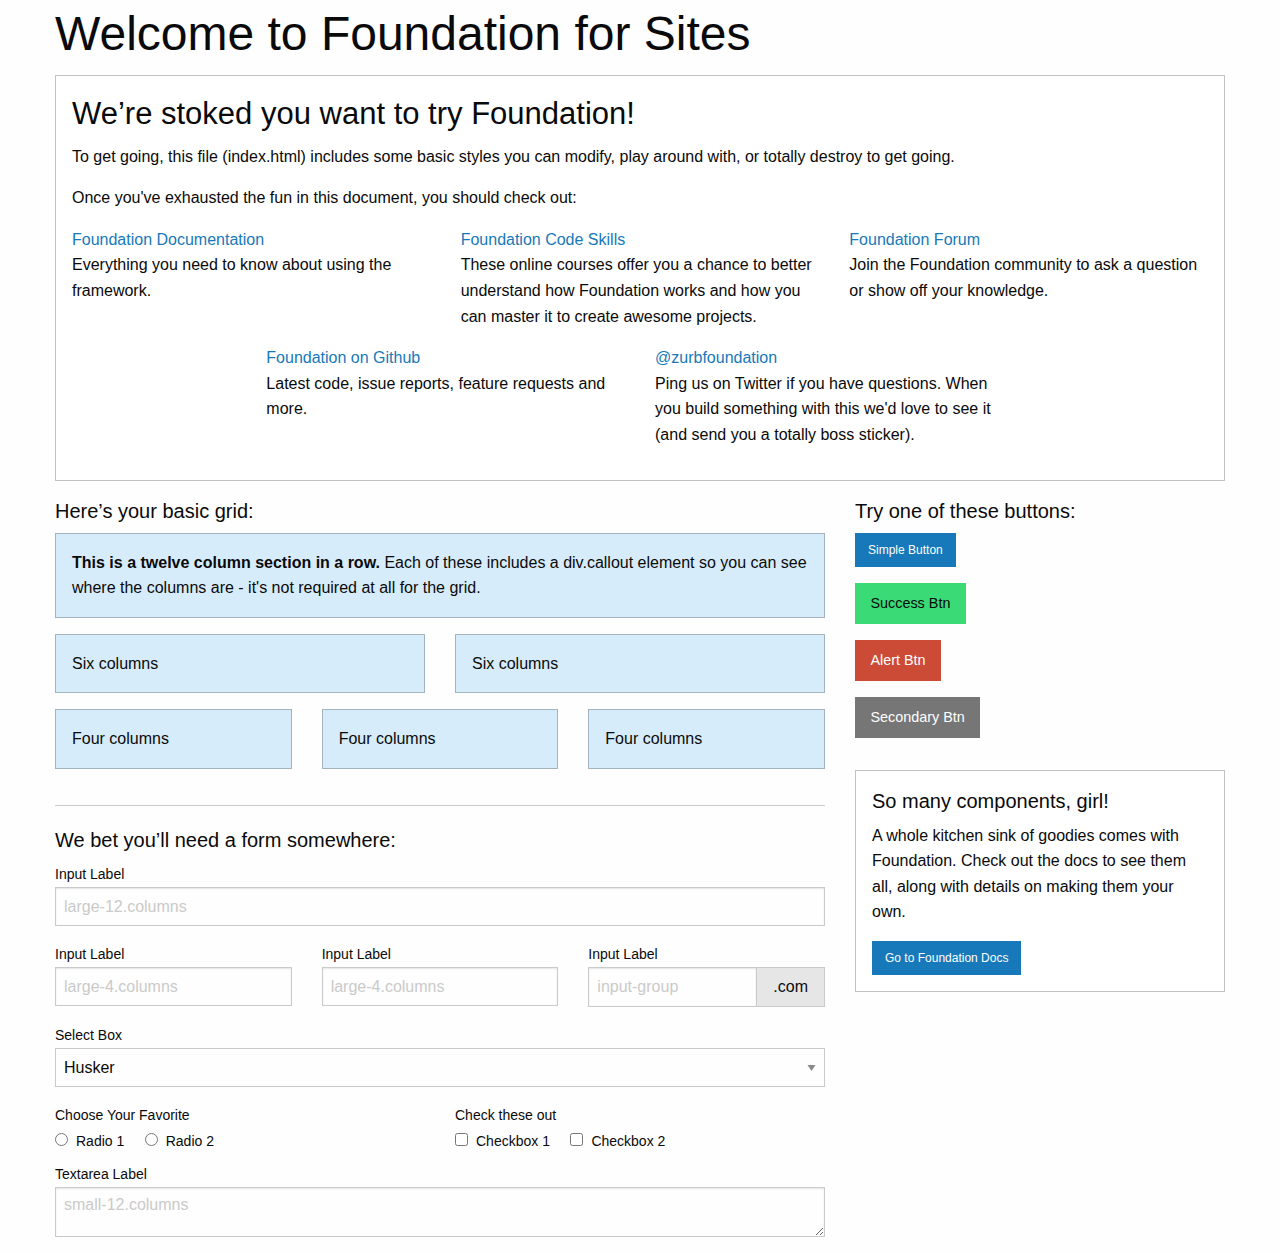
<file: dist/index.html>
<!doctype html>
<html class="no-js" lang="en">
  <head>
    <meta charset="utf-8" />
    <meta http-equiv="x-ua-compatible" content="ie=edge">
    <meta name="viewport" content="width=device-width, initial-scale=1.0">
    <title>Foundation for Sites</title>
    <link rel="stylesheet" href="assets/css/app.css">
  </head>
  <body>

    <div class="row">
      <div class="large-12 columns">
        <h1>Welcome to Foundation for Sites</h1>
      </div>
    </div> 
    
    <div class="row">
      <div class="large-12 columns">
        <div class="callout">
          <h3>We&rsquo;re stoked you want to try Foundation! </h3>
          <p>To get going, this file (index.html) includes some basic styles you can modify, play around with, or totally destroy to get going.</p>
          <p>Once you've exhausted the fun in this document, you should check out:</p>
          <div class="row">
            <div class="large-4 medium-4 columns">
              <p><a href="http://foundation.zurb.com/docs">Foundation Documentation</a><br />Everything you need to know about using the framework.</p>
            </div>
            <div class="large-4 medium-4 columns">
              <p><a href="http://zurb.com/university/code-skills">Foundation Code Skills</a><br />These online courses offer you a chance to better understand how Foundation works and how you can master it to create awesome projects.</p>
            </div>
            <div class="large-4 medium-4 columns">
              <p><a href="http://foundation.zurb.com/forum">Foundation Forum</a><br />Join the Foundation community to ask a question or show off your knowledge.</p>
            </div>
          </div>
          <div class="row">
            <div class="large-4 medium-4 medium-push-2 columns">
              <p><a href="http://github.com/zurb/foundation">Foundation on Github</a><br />Latest code, issue reports, feature requests and more.</p>
            </div>
            <div class="large-4 medium-4 medium-pull-2 columns">
              <p><a href="https://twitter.com/ZURBfoundation">@zurbfoundation</a><br />Ping us on Twitter if you have questions. When you build something with this we'd love to see it (and send you a totally boss sticker).</p>
            </div>        
          </div>
        </div>
      </div>
    </div>
    
    <div class="row">
      <div class="large-8 medium-8 columns">
        <h5>Here&rsquo;s your basic grid:</h5>
        <!-- Grid Example -->
    
        <div class="row">
          <div class="large-12 columns">
            <div class="primary callout">
              <p><strong>This is a twelve column section in a row.</strong> Each of these includes a div.callout element so you can see where the columns are - it's not required at all for the grid.</p>
            </div>
          </div>
        </div>
        <div class="row">
          <div class="large-6 medium-6 columns">
            <div class="primary callout">
              <p>Six columns</p>
            </div>
          </div>
          <div class="large-6 medium-6 columns">
            <div class="primary callout">
              <p>Six columns</p>
            </div>
          </div>
        </div>
        <div class="row">
          <div class="large-4 medium-4 small-4 columns">
            <div class="primary callout">
              <p>Four columns</p>
            </div>
          </div>
          <div class="large-4 medium-4 small-4 columns">
            <div class="primary callout">
              <p>Four columns</p>
            </div>
          </div>
          <div class="large-4 medium-4 small-4 columns">
            <div class="primary callout">
              <p>Four columns</p>
            </div>
          </div>
        </div>
        
        <hr />
                
        <h5>We bet you&rsquo;ll need a form somewhere:</h5>
        <form>
          <div class="row">
            <div class="large-12 columns">
              <label>Input Label</label>
              <input type="text" placeholder="large-12.columns" />
            </div>
          </div>
          <div class="row">
            <div class="large-4 medium-4 columns">
              <label>Input Label</label>
              <input type="text" placeholder="large-4.columns" />
            </div>
            <div class="large-4 medium-4 columns">
              <label>Input Label</label>
              <input type="text" placeholder="large-4.columns" />
            </div>
            <div class="large-4 medium-4 columns">
              <div class="row collapse">
                <label>Input Label</label>
                <div class="input-group">
                  <input class="input-group-field" type="text" placeholder="input-group" />
                  <span class="input-group-label">.com</span>
                </div>
              </div>
            </div>
          </div>
          <div class="row">
            <div class="large-12 columns">
              <label>Select Box</label>
              <select>
                <option value="husker">Husker</option>
                <option value="starbuck">Starbuck</option>
                <option value="hotdog">Hot Dog</option>
                <option value="apollo">Apollo</option>
              </select>
            </div>
          </div>
          <div class="row">
            <div class="large-6 medium-6 columns">
              <label>Choose Your Favorite</label>
              <input type="radio" name="pokemon" value="Red" id="pokemonRed"><label for="pokemonRed">Radio 1</label>
              <input type="radio" name="pokemon" value="Blue" id="pokemonBlue"><label for="pokemonBlue">Radio 2</label>
            </div>
            <div class="large-6 medium-6 columns">
              <label>Check these out</label>
              <input id="checkbox1" type="checkbox"><label for="checkbox1">Checkbox 1</label>
              <input id="checkbox2" type="checkbox"><label for="checkbox2">Checkbox 2</label>
            </div>
          </div>
          <div class="row">
            <div class="large-12 columns">
              <label>Textarea Label</label>
              <textarea placeholder="small-12.columns"></textarea>
            </div>
          </div>
        </form>
      </div>     
    
      <div class="large-4 medium-4 columns">
        <h5>Try one of these buttons:</h5>
        <p><a href="#" class="small button">Simple Button</a><br/>          
        <a href="#" class="medium success button">Success Btn</a><br/>
        <a href="#" class="medium alert button">Alert Btn</a><br/>
        <a href="#" class="medium secondary button">Secondary Btn</a></p>           
        <div class="callout">
          <h5>So many components, girl!</h5>
          <p>A whole kitchen sink of goodies comes with Foundation. Check out the docs to see them all, along with details on making them your own.</p>
          <a href="http://foundation.zurb.com/docs/" class="small button">Go to Foundation Docs</a>          
        </div>
      </div>
    </div>
    

    <script src="assets/js/app.js"></script>
  </body>
</html>
</file>
